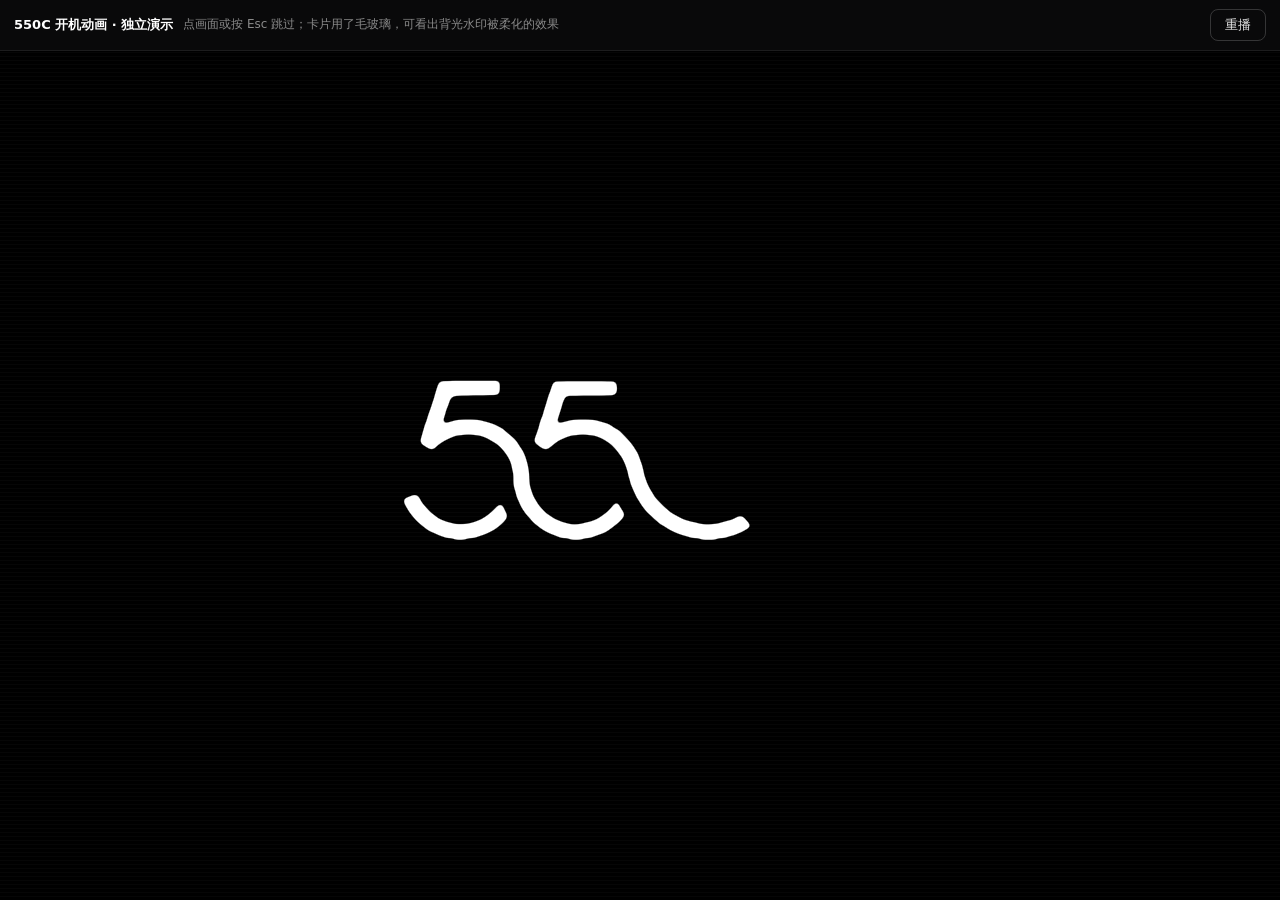
<file: 02-dsh-550c-boot/web-panel/demo.html>
<!doctype html>
<html lang="zh-CN">
<head>
<meta charset="utf-8">
<meta name="viewport" content="width=device-width,initial-scale=1">
<title>550C 开机动画 · 独立演示（移植自 dsh-550c-boot）</title>
<style>
  /* 演示页自己的骨架：只补动画 CSS 依赖的自定义属性，再铺一层"假面板"。
     这一段与 550C 动画无关，正式移植时请删掉。 */
  :root{
      --mono:ui-monospace,SFMono-Regular,Menlo,Consolas,"Courier New",monospace;
  }
  html,body{margin:0;height:100%;background:#0b0b0c;color:#d8d8d8;
    font:13px/1.6 system-ui,"Segoe UI","Microsoft YaHei",sans-serif}
  .fake-app{position:absolute;inset:0;z-index:1;display:grid;
    grid-template-columns:repeat(3,1fr);grid-auto-rows:1fr;gap:14px;padding:76px 22px 22px}
  .fake-card{background:rgba(255,255,255,.045);border:1px solid rgba(255,255,255,.08);
    border-radius:14px;padding:14px 16px;backdrop-filter:blur(6px)}
  .fake-card b{display:block;font-size:12px;color:#9a9a9a;font-weight:500;margin-bottom:6px}
  .toolbar{position:fixed;left:0;right:0;top:0;z-index:500;display:flex;align-items:center;gap:10px;
    padding:9px 14px;background:rgba(12,12,13,.82);border-bottom:1px solid rgba(255,255,255,.08);
    backdrop-filter:blur(8px)}
  .toolbar b{color:#fff;font-weight:600}
  .toolbar span{color:#8a8a8a;font-size:12px}
  .toolbar button{margin-left:auto;background:transparent;border:1px solid rgba(255,255,255,.18);
    color:#e6e6e6;border-radius:8px;padding:5px 14px;font:inherit;font-size:12.5px;cursor:pointer}
  .toolbar button:hover{background:rgba(255,255,255,.08)}
</style>
<style>
  /* ===== 以下整段来自 boot-550c.css（monitor.html 第 221-277 行原样摘出） ===== */
  /* ---------- 开机动画：550C logo 逐笔书写 ----------
     动画与 SVG 原稿由 Voidpocket（github.com/Voidpoket）提供，
     移植自 DSH 插件 dsh-550c-boot（github.com/yannicksong0106/dsh-550c-boot，MIT）。
     时间轴：250ms 起，每个字形间隔 300ms 擦出（0.6s 过渡）；2400ms 淡入底部文字；
     2450ms 起发光呼吸；再停一下淡出。整段约 4 秒，只在页面加载时播。 */
  #c550Boot{position:fixed;inset:0;z-index:400;background:#000;display:none;transition:opacity 1.6s ease,background 1.6s ease}
  #c550Boot.c550-fade{opacity:0;pointer-events:none}
  #c550Boot::before{
    content:"";position:fixed;inset:0;pointer-events:none;z-index:2;
    background:repeating-linear-gradient(to bottom,rgba(255,255,255,.025) 0,rgba(255,255,255,.025) 1px,transparent 1px,transparent 4px);
  }
  .c550-stage{position:relative;width:100%;height:100%;display:flex;align-items:center;justify-content:center;z-index:1}
  .c550-stage svg{width:min(680px,90vw);height:auto;overflow:visible}
  .c550-w{fill:#fff;stroke:none}
  .c550-r{fill:#ff2d2d;stroke:none}
  #c550Logo.c550-finished .c550-w{animation:c550GlowW 2.6s ease-in-out infinite}
  #c550Logo.c550-finished .c550-r{animation:c550GlowR 2.6s ease-in-out infinite}
  @keyframes c550GlowW{0%,100%{filter:drop-shadow(0 0 6px rgba(255,255,255,.5))}50%{filter:drop-shadow(0 0 14px rgba(255,255,255,.9))}}
  @keyframes c550GlowR{0%,100%{filter:drop-shadow(0 0 8px rgba(255,45,45,.6))}50%{filter:drop-shadow(0 0 18px rgba(255,45,45,1))}}
  .c550-text{
    position:absolute;left:0;right:0;bottom:12%;text-align:center;
    color:rgba(255,255,255,.35);font-family:var(--mono);font-size:12px;
    letter-spacing:.4em;padding-left:.4em;opacity:0;
  }
  .c550-text.c550-show{animation:c550FadeIn .6s ease forwards}
  .c550-text .c550-cursor{
    display:inline-block;width:6px;height:12px;background:#fff;
    margin-left:8px;vertical-align:-2px;animation:c550Blink 1s steps(1) infinite;
  }
  /* 动画收尾：黑底淡掉、字形压暗 —— 用一次过渡完成，不要"闪一下" */
  #c550Boot.c550-toWater{background:transparent}
  #c550Boot.c550-toWater .c550-w{opacity:.15;transition:opacity 1.6s ease}
  #c550Boot.c550-toWater .c550-r{opacity:.18;transition:opacity 1.6s ease}
    #c550Boot.c550-toWater .c550-stage svg{filter:blur(8px);transition:filter 1.6s ease}
  #c550Boot.c550-toWater .c550-text{opacity:0;animation:none;transition:opacity 1.6s ease}
  /* 背光水印：动画播完就停在这个状态 —— 字形留在原地当面板的底纹。
     压在 .app（z-index:1）下面，不挡鼠标；卡片上的毛玻璃会把它糊成一片柔光。 */
  #c550Boot.c550-watermark{
    /* 顶层全局水印：z-index 要高于面板内容(.app=1)和报告页(.report-view=200)。
       以前埋在背景层(0)，结果被卡片的 backdrop-filter 挡得只剩缝隙里一点，
       看着就跟没有一样 —— GPU 合成下毛玻璃不采样下层的水印层。 */
    display:block;background:transparent;z-index:260;pointer-events:none;opacity:1;
  }
  #c550Boot.c550-watermark::before{display:none}          /* 水印态不要扫描线，否则整屏都是纹 */
  #c550Boot.c550-watermark .c550-stage svg{filter:blur(8px)}   /* 轻微柔化，更像背光 */
  #c550Boot.c550-watermark .c550-w{opacity:.15;animation:none}
  #c550Boot.c550-watermark .c550-r{opacity:.18;animation:none}
  #c550Boot.c550-watermark .c550-text{display:none}       /* 文字不留 */
  @keyframes c550FadeIn{to{opacity:1}}
  @keyframes c550Blink{0%,49%{opacity:1}50%,100%{opacity:0}}
  /* 背光水印：独立的固定层，跟开机动画解耦 —— 不依赖“动画收尾切水印”那套状态机。
     z-index:0 压在面板内容(.app=1)之下；缝隙里能看到轮廓，卡片区被毛玻璃再柔化一层。 */
  #c550Bg{
    position:fixed;inset:0;z-index:0;pointer-events:none;
    display:flex;align-items:center;justify-content:center;
  }
  #c550Bg svg{width:min(680px,90vw);height:auto;filter:blur(8px);opacity:.55}
</style>
</head>
<body>

<div class="toolbar">
  <b>550C 开机动画 · 独立演示</b>
  <span>点画面或按 Esc 跳过；卡片用了毛玻璃，可看出背光水印被柔化的效果</span>
  <button id="replay" title="重新加载本页，再播一遍">重播</button>
</div>

<div class="fake-app">
    <div class="fake-card"><b>CPU</b><div>占用 38 % · 功耗 122 W</div></div>
    <div class="fake-card"><b>GPU</b><div>占用 71 % · 显存 6.4 GB</div></div>
    <div class="fake-card"><b>内存</b><div>31.2 / 64 GB</div></div>
    <div class="fake-card"><b>帧率</b><div>187 fps · 1% low 142</div></div>
    <div class="fake-card"><b>磁盘</b><div>读 412 MB/s · 写 88 MB/s</div></div>
    <div class="fake-card"><b>网络</b><div>下行 3.1 MB/s · 上行 0.4 MB/s</div></div>
</div>

<!-- ===== 以下整段来自 boot-550c.html（monitor.html 第 531-571 行原样摘出） ===== -->
<!-- ============ 开机动画：550C logo 逐笔书写 ============
     动画与 SVG 原稿由 Voidpocket（github.com/Voidpoket）提供，移植自 DSH 插件
     dsh-550c-boot（github.com/yannicksong0106/dsh-550c-boot，MIT）。
     这里只搬了「简易档」：四个字形按 x 坐标从左到右逐个擦出，写完发光呼吸后淡出，约 4 秒。
     纯内联 SVG + DOM，没有任何外部请求。 -->
<div id="c550Boot">
  <div class="c550-stage">
    <svg viewBox="0 0 800 230" xmlns="http://www.w3.org/2000/svg">
      <defs>
        <filter id="c550Despike" x="-10%" y="-10%" width="120%" height="120%">
          <feGaussianBlur in="SourceGraphic" stdDeviation="2.2" result="b"/>
          <feComponentTransfer in="b"><feFuncA type="linear" slope="5" intercept="-2"/></feComponentTransfer>
        </filter>
      </defs>
      <g id="c550Logo" filter="url(#c550Despike)">
        <g id="c550Five1">
          <path class="c550-w" d="M164 34.8C164 34.3 180 34 199.5 34L235 34L235 42C235 46.5 234.6 50.1 234 50.3C233.5 50.4 221.1 50.7 206.5 51C181.7 51.5 179.9 51.6 178 53.5C176.9 54.6 176 56.4 176 57.5C176 58.6 175.6 60 175 60.5C174.5 61.1 174 62.5 174 63.8C174 65 173.6 66 173 66C172.5 66 171.9 67.1 171.8 68.5C171.6 69.9 171.3 71.7 171 72.5C168.4 80.3 168 81.7 168 82.8C168 84.2 172.1 84.4 173.5 83C174.1 82.4 175.6 82 177 82C178.4 82 180 81.5 180.5 81C182.6 78.9 212.4 78.9 214.5 81C215.1 81.5 217 82 218.8 82C220.6 82 222 82.4 222 83C222 83.5 223.4 84 225 84C226.7 84 228 84.4 228 85C228 85.5 228.8 86 229.8 86C230.7 86 232.1 86.4 232.8 87C234.8 88.7 235.5 89 236.5 89C237.1 89 238.3 89.9 239.3 91C240.3 92.1 242 93.7 243.1 94.5C250.1 100 256 105.6 256 106.7C256 107.1 256.5 108.1 257 108.8C257.6 109.4 258.2 110.5 258.5 111C258.8 111.6 259.9 113.2 261 114.6C262.1 116 263 117.7 263 118.4C263 119 263.5 120 264 120.5C264.6 121.1 265.1 122.3 265.3 123.3C265.4 124.2 266.1 126.7 266.8 128.8C267.5 130.8 268.1 133.5 268.3 134.8C268.4 136 268.7 137.9 269 139C269.3 140.1 269.6 144.9 269.8 149.8C269.9 154.6 270.5 159 271 159.5C271.6 160.1 272 161.4 272 162.5C272 163.6 272.5 165 273 165.5C273.6 166.1 274 167.2 274 168C274 168.8 274.5 170.1 275 170.8C275.6 171.4 276.2 172.5 276.5 173C276.8 173.6 277.5 174.6 278 175.3C278.6 175.9 279 177 279 177.5C279 178.1 281 180.6 283.5 183.2C286 185.7 288 188 288 188.2C288 188.6 288.4 189 289 189C289.6 189 290 189.4 290 190C290 190.7 290.4 191 291.5 191C292.1 191 293.2 191.7 294 192.5C294.8 193.3 295.7 194 296 194C296.3 194 297 194.4 297.5 195C298.1 195.5 298.7 196 299 196C299.3 196 299.7 196.2 300 196.5C300.3 196.8 300.7 197 301 197C301.3 197 301.7 197.2 302 197.5C302.3 197.8 303.2 198 304 198C305.6 198 306 198.2 306 199C306 199.8 306.4 200 308.5 200C309.6 200 310.7 200.2 311 200.5C311.3 200.8 312 201 312.5 201C313.1 201 313.7 201.2 314 201.5C314.3 201.8 315.2 202 316 202C316.8 202 317.7 202.2 318 202.5C318.7 203.1 327.4 203.1 328 202.5C328.3 202.2 329.6 202 331 202C332.4 202 333.7 201.8 334 201.5C334.3 201.2 334.7 201 335 201C335.3 201 335.7 200.8 336 200.5C336.3 200.2 337.9 200 339.5 200C342.6 200 343 199.9 343 199C343 198.2 343.4 198 345.5 198C347.6 198 348 197.8 348 197C348 196.2 348.4 196 350 196C351.6 196 352 195.8 352 195C352 194.4 352.4 194 353 194C353.3 194 353.7 193.8 354 193.5C354.3 193.2 354.7 193 355 193C355.6 193 356 192.6 356 192C356 191.3 356.4 191 357.5 191C358.6 191 359 190.7 359 190C359 189.4 359.4 189 360 189C360.7 189 366 183.7 366 183C366 182.4 366.4 182 367 182C367.6 182 368 181.6 368 181C368 180.7 368.4 180.1 369 179.5C369.5 179 370 178.3 370 178C370 177.2 370.4 177 372.5 177C374.9 177 375 177.1 375 179C375 179.8 375.5 181 376 181.5C376.6 182.1 377 182.7 377 183C377 183.3 377.5 184 378 184.5C378.6 185.1 379 185.7 379 186C379 186.3 379.2 186.7 379.5 187C379.8 187.3 380 187.7 380 188C380 188.6 380.4 189 381 189C381.8 189 382 189.4 382 191.5C382 193.6 381.8 194 381 194C380.4 194 380 194.4 380 195C380 195.6 379.6 196 379 196C378.4 196 378 196.4 378 197C378 197.7 374.7 201 374 201C373.4 201 373 201.4 373 202C373 202.6 372.6 203 372 203C371.7 203 371.1 203.5 370.5 204C370 204.6 369.3 205 369 205C368.4 205 368 205.4 368 206C368 206.6 367.6 207 367 207C366.7 207 366.3 207.2 366 207.5C365.7 207.8 365.3 208 365 208C364.4 208 364 208.4 364 209C364 209.7 363.6 210 362.5 210C361.4 210 361 210.3 361 211C361 211.8 360.6 212 359 212C357.4 212 357 212.2 357 213C357 213.8 356.6 214 354.5 214C353.4 214 352.1 214.5 351.5 215C351 215.6 349.8 216 349 216C348.2 216 347.3 216.2 347 216.5C346.7 216.8 346.3 217 346 217C345.7 217 345.3 217.2 345 217.5C344.7 217.8 344.1 218 343.5 218C343 218 342.3 218.2 342 218.5C341.7 218.8 339.9 219 338 219C336.1 219 334.3 219.2 334 219.5C333.7 219.8 333.1 220 332.5 220C332 220 331.3 220.2 331 220.5C330.4 221.2 318.7 221.2 318 220.5C317.7 220.2 317.3 220 317 220C316.7 220 316.3 219.8 316 219.5C315.7 219.2 313.5 219 311 219C308.5 219 306.3 218.8 306 218.5C305.7 218.2 305.3 218 305 218C304.7 218 304.3 217.8 304 217.5C303.7 217.2 303.3 217 303 217C302.7 217 302.3 216.8 302 216.5C301.7 216.2 300.8 216 300 216C299.2 216 298.1 215.6 297.5 215C297 214.5 295.8 214 295 214C294.2 214 293.1 213.6 292.5 213C292 212.5 291.3 212 291 212C290.7 212 290.3 211.8 290 211.5C289.7 211.2 289.3 211 289 211C288.7 211 288.3 210.8 288 210.5C287.7 210.2 287.3 210 287 210C286.7 210 285.8 209.3 285 208.5C284.2 207.7 283.1 207 282.5 207C281.4 207 281 206.7 281 206C281 205.4 280.6 205 280 205C279.4 205 279 204.6 279 204C279 203.3 278.6 203 277.5 203C276.4 203 276 202.7 276 202C276 201.4 275.6 201 275 201C274.4 201 274 200.6 274 200C274 199.4 273.6 199 273 199C272.4 199 272 198.6 272 198C272 197.7 271.5 197.1 271 196.5C270.4 196 270 195.3 270 195C270 194.4 269.6 194 269 194C268.4 194 267 192.6 267 192C267 191.4 266.6 191 266 191C265.4 191 265 190.6 265 190C265 189.7 264.8 189.3 264.5 189C264.2 188.7 264 188.3 264 188C264 187.7 263.3 186.8 262.5 186C261.7 185.2 261 184.3 261 184C261 183.7 260.8 183.3 260.5 183C260.2 182.7 260 182.1 260 181.5C260 180.4 259.7 180 259 180C258.2 180 258 179.6 258 177.5C258 175.4 257.8 175 257 175C256.2 175 256 174.6 256 173C256 172.2 255.5 171.1 255 170.5C254.4 170 254 168.4 254 167C254 165.6 253.8 164.3 253.5 164C253.2 163.7 253 163.3 253 163C253 162.7 252.8 162.3 252.5 162C252.2 161.7 252 160.8 252 160C252 159.2 251.8 158.3 251.5 158C251.2 157.7 251 153.9 251 149.5C251 145.1 250.8 141.3 250.5 141C250.2 140.7 250 140.1 250 139.5C250 139 249.8 138.3 249.5 138C249.2 137.7 249 136.2 249 134.5C249 132.9 248.5 131.1 248 130.5C247.4 130 247 128.8 247 128C247 127.2 246.3 125.8 245.5 125C244.7 124.2 244 123.1 244 122.5C244 121.4 243.7 121 243 121C242.3 121 242 120.6 242 119.5C242 118.4 241.7 118 241 118C240.4 118 240 117.6 240 117C240 116.7 239.3 115.8 238.5 115C237.7 114.2 237 113.3 237 113C237 112.4 236.6 112 236 112C235.7 112 234.4 110.9 233 109.5C231.6 108.1 230.1 107 229.5 107C228.4 107 228 106.7 228 106C228 105.2 227.6 105 226 105C224.4 105 224 104.8 224 104C224 103.4 223.6 103 223 103C222.7 103 222.3 102.8 222 102.5C221.7 102.2 221.3 102 221 102C220.7 102 220.3 101.8 220 101.5C219.7 101.2 219.3 101 219 101C218.7 101 218.3 100.8 218 100.5C217.7 100.2 216.8 100 216 100C215.2 100 214.1 99.6 213.5 99C213 98.5 210.7 98 208.5 98C206.3 98 204.3 97.8 204 97.5C203.4 96.9 192.7 96.9 192 97.5C191.7 97.8 189.7 98 187.5 98C185.3 98 183.3 98.2 183 98.5C182.7 98.8 182.3 99 182 99C181.7 99 181.3 99.2 181 99.5C180.7 99.8 180.1 100 179.5 100C179 100 178.3 100.2 178 100.5C177.7 100.8 177.3 101 177 101C176.7 101 176.3 101.2 176 101.5C175.7 101.8 175.3 102 175 102C174.7 102 174.3 102.2 174 102.5C173.7 102.8 173.1 103 172.5 103C171.4 103 171 103.3 171 104C171 104.8 170.6 105 169 105C167.4 105 167 105.2 167 106C167 106.6 166.6 107 166 107C165.7 107 165.1 107.5 164.5 108C164 108.6 163.3 109 163 109C162.4 109 160 111.4 160 112C160 112.6 159.6 113 159 113C158.7 113 158.1 113.5 157.5 114C156.5 115.1 153.8 115.4 153 114.5C152.7 114.2 152.3 114 152 114C151.7 114 151.1 113.6 150.5 113C150 112.5 149.3 112 149 112C148.7 112 148.3 111.8 148 111.5C147.7 111.2 147.3 111 147 111C146.7 111 146.1 110.6 145.5 110C145 109.5 144.3 109 144 109C143.4 109 141 106.7 141 106C141 105.7 141.2 105.3 141.5 105C141.8 104.7 142 103.6 142 102.5C142 101.4 142.2 100.3 142.5 100C142.8 99.7 143 99.3 143 99C143 98.7 143.2 98.3 143.5 98C143.8 97.7 144 96.6 144 95.5C144 94.4 144.2 93.3 144.5 93C144.8 92.7 145 92.3 145 92C145 91.7 145.2 91.3 145.5 91C145.8 90.7 146 89.6 146 88.5C146 87.4 146.2 86.3 146.5 86C146.8 85.7 147 85.3 147 85C147 84.7 147.2 84.3 147.5 84C147.8 83.7 148 83.3 148 83C148 82.7 148.2 82.3 148.5 82C148.8 81.7 149 80.8 149 80C149 79.2 149.2 78.3 149.5 78C149.8 77.7 150 77.1 150 76.5C150 76 150.2 75.3 150.5 75C150.8 74.7 151 73.8 151 73C151 72.2 151.4 71.1 152 70.5C152.5 70 153 68.8 153 68C153 67.2 153.2 66.3 153.5 66C153.8 65.7 154 65.3 154 65C154 64.7 154.2 64.3 154.5 64C154.8 63.7 155 62.8 155 62C155 61.2 155.2 60.3 155.5 60C155.8 59.7 156 59.1 156 58.5C156 58 156.2 57.3 156.5 57C156.8 56.7 157 56.3 157 56C157 55.7 157.2 55.3 157.5 55C157.8 54.7 158 53.6 158 52.5C158 51.4 158.2 50.3 158.5 50C158.8 49.7 159 49.3 159 49C159 48.7 159.2 48.3 159.5 48C159.8 47.7 160 46.6 160 45.5C160 44.4 160.4 43.1 161 42.5C161.5 42 162 40.6 162 39.5C162 38.4 162.4 37.1 163 36.5C163.5 36 164 35.2 164 34.8Z"/>
          <path class="c550-w" d="M138.8 168.5C138.9 168.8 139.2 169.5 139.5 170C139.8 170.6 140.5 171.6 141 172.3C141.6 172.9 142 174 142 174.5C142 175.7 142.4 176.2 149.8 184.5C153 188.1 156 191 156.5 191C157.1 191 158.6 192.1 160 193.5C161.4 194.9 163 196 163.5 196C164.1 196 165 196.4 165.5 197C166.1 197.5 167.2 198 168 198C168.8 198 170 198.4 170.5 199C171.1 199.5 172.5 200.1 173.8 200.2C175 200.4 177 200.8 178.3 201.2C181.7 202.4 182.6 202.5 188.5 202.5C194.4 202.5 198.6 201.9 202.3 200.7C203.5 200.3 205 200 205.5 200C206.1 200 207 199.5 207.5 199C208.1 198.4 209.2 198 210 198C210.8 198 212.1 197.5 212.8 197C213.9 196.1 214.2 195.9 217 194.5C220.1 192.9 227.4 186.6 230.9 182.5C232.5 180.6 234.8 179 235.9 179C237.1 179 238 179.3 238 179.8C238 180.2 238.5 181 239 181.5C239.6 182.1 240 183.2 240 184C240 184.8 240.5 186.1 241 186.8C241.6 187.4 242.2 188.5 242.5 189C242.8 189.6 243.2 190.3 243.5 190.6C243.8 191 244 192.2 244 193.4C244 195.6 238.8 201.6 234 205C232.5 206.1 230.4 207.7 229.3 208.5C228.3 209.3 227.1 210 226.5 210C226 210 225.1 210.5 224.5 211C224 211.6 223.3 212 223 212C222.7 212 222.3 212.2 222 212.5C221.7 212.8 221.3 213 221 213C220.7 213 220.3 213.2 220 213.5C219.7 213.8 219.1 214 218.5 214C218 214 217.3 214.2 217 214.5C216.7 214.8 216.3 215 216 215C215.7 215 215.3 215.2 215 215.5C214.7 215.8 213.8 216 213 216C212.2 216 211.3 216.2 211 216.5C210.7 216.8 210.1 217 209.5 217C209 217 208.1 217.5 207.5 218C207 218.6 204.5 219 202 219C199.5 219 197.3 219.2 197 219.5C196.7 219.8 196.1 220 195.5 220C195 220 194.3 220.2 194 220.5C193.4 221.2 182.7 221.2 182 220.5C181.7 220.2 181.3 220 181 220C180.7 220 180.3 219.8 180 219.5C179.7 219.2 177.7 219 175.5 219C173.3 219 171.3 218.8 171 218.5C170.7 218.2 170.3 218 170 218C169.7 218 169.3 217.8 169 217.5C168.7 217.2 168.1 217 167.5 217C167 217 166.3 216.8 166 216.5C165.7 216.2 164.8 216 164 216C162.4 216 162 215.8 162 215C162 214.2 161.6 214 160 214C158.4 214 158 213.8 158 213C158 212.2 157.6 212 155.5 212C153.4 212 153 211.8 153 211C153 210.3 152.6 210 151.5 210C151 210 149.8 209.3 149 208.5C148.2 207.7 147.3 207 147 207C146.4 207 146 206.6 146 206C146 205.3 145.6 205 144.5 205C143.4 205 143 204.7 143 204C143 203.4 142.6 203 142 203C141.4 203 141 202.6 141 202C141 201.4 140.6 201 140 201C139.4 201 134 195.7 134 195C134 194.4 133.6 194 133 194C132.4 194 132 193.6 132 193C132 192.7 131.5 192.1 131 191.5C130.4 191 130 190.3 130 190C130 189.4 129.6 189 129 189C128.3 189 128 188.6 128 187.5C128 187 127.5 186.1 127 185.5C126.4 185 126 184.3 126 184C126 183.7 125.5 183.1 125 182.5C124.4 182 124 181.3 124 181C124 180.7 123.8 180.3 123.5 180C123.2 179.7 123 179.1 123 178.5C123 178 122.8 177.3 122.5 177C122.2 176.7 122 176.3 122 176C122 175.7 121.8 175.3 121.5 175C120.6 174.2 120.9 173 122 173C122.3 173 123 172.5 123.5 172C124.1 171.4 125.2 171 126 171C126.8 171 127.7 170.8 128 170.5C128.3 170.2 128.7 170 129 170C129.3 170 129.7 169.8 130 169.5C130.3 169.2 130.7 169 131 169C131.3 169 131.7 168.8 132 168.5C132.7 167.8 138.4 167.8 138.8 168.5Z"/>
        </g>
        <g id="c550Five2">
          <path class="c550-w" d="M372 49.3C371.5 49.7 370.7 50.2 370.3 50.5C369.8 50.8 357 51.1 341.8 51.3C326.5 51.4 313.7 51.6 313.3 51.8C311.9 52.2 311 53.5 311 55C311 55.8 310.6 57 310 57.5C309.5 58.1 308.9 59.3 308.8 60.3C308.3 63.2 307.6 65.7 304.5 75L301.5 84L304 84C305.4 84 307 83.5 307.5 83C308.1 82.4 309.9 82 311.5 82C313.2 82 315 81.5 315.5 81C317.6 78.9 348.4 78.9 350.5 81C351.1 81.5 352.6 82 354 82C355.4 82 357 82.4 357.5 83C358.1 83.5 359.4 84 360.5 84C361.6 84 363.1 84.4 363.8 85C364.4 85.5 365.5 86.2 366 86.5C366.6 86.8 368 87.9 369.3 89C370.5 90.1 372.2 91 373 91C373.8 91 375.1 91.7 375.8 92.5C376.5 93.3 377.5 94.5 378 95C387.4 104.4 391.7 109.4 393.5 113C394.2 114.3 395.7 116.7 397 118.3C397.6 118.9 398 120.2 398 121C398 121.8 398.5 123 399 123.5C399.6 124.1 400 125.4 400 126.5C400 127.6 400.5 129 401 129.5C401.6 130.1 402.1 131.3 402.3 132.3C402.4 133.2 402.7 134.7 403 135.5C403.9 138.3 404.5 141 404.8 143.8C404.9 145.3 405.5 147 406 147.5C406.6 148.1 407 149.4 407 150.5C407 151.6 407.5 153 408 153.5C408.6 154.1 409.1 155.1 409.3 155.8C409.7 157.8 410 158.5 411 159.5C411.6 160.1 412 161 412 161.5C412 162.1 412.9 163.5 414 164.7C415.1 165.9 416 167.5 416 168.2C416 168.9 417.2 170.6 418.6 172C420 173.4 422.8 176.2 424.7 178.3C426.6 180.3 429.7 183.3 431.6 184.9C433.5 186.5 435 188 435 188.2C435 188.7 435.5 189 436.5 189C437.6 189 438 189.3 438 190C438 190.8 438.4 191 440 191C441.6 191 442 191.2 442 192C442 192.7 442.4 193 443.5 193C444.1 193 445 193.4 445.5 194C446.1 194.5 446.7 195 447 195C447.3 195 447.7 195.2 448 195.5C448.3 195.8 449 196 449.5 196C450.1 196 451 196.4 451.5 197C452.1 197.5 453.4 198 454.5 198C455.6 198 456.7 198.2 457 198.5C457.3 198.8 457.7 199 458 199C458.3 199 458.7 199.2 459 199.5C459.3 199.8 460.9 200 462.5 200C464.2 200 465.7 200.2 466 200.5C466.3 200.8 466.7 201 467 201C467.3 201 467.7 201.2 468 201.5C468.3 201.8 469.6 202 471 202C472.4 202 473.7 202.2 474 202.5C474.7 203.1 484.4 203.1 485 202.5C485.3 202.2 487.1 202 489 202C490.9 202 492.7 201.8 493 201.5C493.3 201.2 493.7 201 494 201C494.3 201 494.7 200.8 495 200.5C495.3 200.2 496.6 200 498 200C499.4 200 500.7 199.8 501 199.5C501.3 199.2 501.7 199 502 199C502.3 199 502.7 198.8 503 198.5C503.3 198.2 504.4 198 505.5 198C506.6 198 508 197.5 508.5 197C509.1 196.4 510 196 510.5 196C511.1 196 511.7 195.8 512 195.5C512.3 195.2 512.7 195 513 195C513.6 195 514 194.6 514 194C514 193.1 514.5 193 517.5 193C519.2 193 520.7 193.2 521 193.5C521.3 193.8 521.7 194 522 194C522.6 194 523 194.4 523 195C523 195.3 523.2 195.7 523.5 196C523.8 196.3 524 196.7 524 197C524 197.6 524.4 198 525 198C525.6 198 526 198.4 526 199C526 199.6 526.4 200 527 200C527.6 200 528 200.4 528 201C528 201.3 528.5 202 529 202.5C529.6 203.1 530 204.2 530 205C530 206.9 529.9 207 528 207C526.4 207 526 207.2 526 208C526 208.6 525.6 209 525 209C524.7 209 524.3 209.2 524 209.5C523.7 209.8 523.1 210 522.5 210C521.4 210 521 210.3 521 211C521 211.8 520.6 212 519 212C518.2 212 517.1 212.5 516.5 213C516 213.6 514.8 214 514 214C512.4 214 512 214.2 512 215C512 215.9 511.6 216 509 216C507.6 216 506.3 216.2 506 216.5C505.7 216.8 505.1 217 504.5 217C504 217 503.3 217.2 503 217.5C502.7 217.8 502.3 218 502 218C501.7 218 501.3 218.2 501 218.5C500.7 218.8 498.5 219 496 219C493.5 219 491.3 219.2 491 219.5C490.7 219.8 490.3 220 490 220C489.7 220 489.3 220.2 489 220.5C488.4 221.2 472.7 221.2 472 220.5C471.7 220.2 471.3 220 471 220C470.7 220 470.3 219.8 470 219.5C469.7 219.2 467.5 219 465 219C462.5 219 460.3 218.8 460 218.5C459.7 218.2 459.1 218 458.5 218C458 218 457.3 217.8 457 217.5C456.7 217.2 456.1 217 455.5 217C455 217 454.3 216.8 454 216.5C453.7 216.2 452.6 216 451.5 216C450.4 216 449.1 215.6 448.5 215C448 214.5 446.6 214 445.5 214C443.4 214 443 213.8 443 213C443 212.2 442.6 212 441 212C440.2 212 439.1 211.6 438.5 211C438 210.5 437.1 210 436.5 210C436 210 435.1 209.6 434.5 209C434 208.5 433.3 208 433 208C432.7 208 432.3 207.8 432 207.5C431.7 207.2 431.3 207 431 207C430.4 207 430 206.6 430 206C430 205.3 429.6 205 428.5 205C428 205 427.1 204.6 426.5 204C426 203.5 425.1 203 424.5 203C423.4 203 423 202.7 423 202C423 201.4 422.6 201 422 201C421.4 201 420 199.6 420 199C420 198.4 419.6 198 419 198C418.7 198 418.3 197.8 418 197.5C417.7 197.2 417.3 197 417 197C416.4 197 416 196.6 416 196C416 195.4 411.7 191 411 191C410.4 191 408 188.7 408 188C408 187.4 407.6 187 407 187C406.4 187 406 186.6 406 186C406 185.7 405.5 185.1 405 184.5C404.4 184 404 183.3 404 183C404 182.4 403.6 182 403 182C402.3 182 402 181.6 402 180.5C402 179.4 401.7 179 401 179C400.3 179 400 178.6 400 177.5C400 177 399.5 176.1 399 175.5C398.4 175 398 174.3 398 174C398 173.7 397.3 172.8 396.5 172C395.7 171.2 395 169.8 395 169C395 168.2 394.5 167.1 394 166.5C393.4 166 393 165.1 393 164.5C393 164 392.5 163.1 392 162.5C391.4 162 391 160.8 391 160C391 159.2 390.5 158.1 390 157.5C389.4 157 389 156.1 389 155.5C389 155 388.8 154.3 388.5 154C388.2 153.7 388 152.4 388 151C388 148.4 387.9 148 387 148C386.1 148 386 147.5 386 144C386 142.1 385.5 140.1 385 139.5C384.4 139 384 137.6 384 136.5C384 135.4 383.5 134.1 383 133.5C382.4 133 382 131.8 382 131C382 130.2 381.5 129.1 381 128.5C380.4 128 380 127.3 380 127C380 126.7 379.8 126.3 379.5 126C379.2 125.7 379 125.1 379 124.5C379 123.4 378.7 123 378 123C377.4 123 377 122.6 377 122C377 121.7 376.5 121.1 376 120.5C375.4 120 375 119.3 375 119C375 118.7 374.3 117.8 373.5 117C372.7 116.2 372 115.3 372 115C372 114.4 371.6 114 371 114C370.4 114 370 113.6 370 113C370 112.4 369.6 112 369 112C368.4 112 368 111.6 368 111C368 110.1 364.5 107 363.5 107C362.4 107 362 106.7 362 106C362 105.3 361.6 105 360.5 105C359.4 105 359 104.7 359 104C359 103.3 358.6 103 357.5 103C357 103 356.3 102.8 356 102.5C355.7 102.2 355.3 102 355 102C354.7 102 354.1 101.6 353.5 101C353 100.5 351.8 100 351 100C350.2 100 349.3 99.8 349 99.5C348.7 99.2 348.3 99 348 99C347.7 99 347.3 98.8 347 98.5C346.7 98.2 344.7 98 342.5 98C340.3 98 338.3 97.8 338 97.5C337.4 96.9 327.7 96.9 327 97.5C326.7 97.8 324.7 98 322.5 98C320.3 98 318.3 98.2 318 98.5C317.7 98.8 317.3 99 317 99C316.7 99 316.3 99.2 316 99.5C315.7 99.8 314.8 100 314 100C313.2 100 312.3 100.2 312 100.5C311.7 100.8 311.3 101 311 101C310.7 101 310.1 101.5 309.5 102C309 102.6 307.8 103 307 103C306.2 103 305.1 103.5 304.5 104C304 104.6 303.3 105 303 105C302.4 105 302 105.4 302 106C302 106.7 301.6 107 300.5 107C299.5 107 297 109.1 297 110C297 110.6 296.6 111 296 111C295.7 111 295.3 111.2 295 111.5C294.7 111.8 294.3 112 294 112C293.4 112 293 112.4 293 113C293 113.7 292.6 114 291.5 114C290.4 114 290 114.3 290 115C290 116 289.5 116 288.5 115C288 114.5 287.1 114 286.5 114C286 114 285.1 113.6 284.5 113C284 112.5 283.3 112 283 112C282.7 112 281.8 111.3 281 110.5C280.2 109.7 279.3 109 279 109C278.7 109 278.1 108.6 277.5 108C277 107.5 276.3 107 276 107C274.9 107 274.6 105.9 275.5 105C275.8 104.7 276 103.6 276 102.5C276 101.4 276.2 100.3 276.5 100C276.8 99.7 277 99.3 277 99C277 98.7 277.2 98.3 277.5 98C277.8 97.7 278 97.3 278 97C278 96.7 278.2 96.3 278.5 96C278.8 95.7 279 94.6 279 93.5C279 91.4 279.2 91 280 91C280.9 91 281 90.6 281 87.5C281 85.9 281.4 84.1 282 83.5C282.5 83 283 81.6 283 80.5C283 79.4 283.4 78.1 284 77.5C284.5 77 285 76.3 285 76C285 75.7 285.2 75.3 285.5 75C285.8 74.7 286 73.4 286 72C286 70.6 286.4 69.1 287 68.5C287.5 68 288 66.6 288 65.5C288 64.4 288.4 63.1 289 62.5C289.5 62 290 60.4 290 59C290 57.6 290.4 56.1 291 55.5C291.5 55 292 53.6 292 52.5C292 51.4 292.2 50.3 292.5 50C292.8 49.7 293 49.3 293 49C293 48.7 293.4 48.1 294 47.5C294.5 47 295 45.4 295 44C295 41.4 295.1 41 296 41C296.9 41 297 40.6 297 38C297 36.6 297.3 35.2 297.8 34.8C298.7 33.8 371.3 33.8 372.3 34.8C372.7 35.2 372.8 35.7 372.5 36C371.9 36.6 371.9 38.4 372.5 39C373.4 39.9 373 48.5 372 49.3Z"/>
        </g>
        <g id="c550Red0">
          <path class="c550-r" d="M508.5 33C509.1 33.5 510.5 34 511.8 34C513 34 514 34.4 514 35C514 35.5 515 36 516.3 36C517.5 36 519.2 36.7 520 37.5C520.8 38.3 522.2 39 523 39C523.8 39 525.5 39.9 526.7 41C527.9 42.1 529.6 43 530.5 43C531.3 43 532 43.4 532 44C532 44.5 532.6 45 533.3 45C533.9 45 535.7 46.1 537.2 47.5C538.7 48.9 540.3 50 540.7 50C541.1 50 542.1 50.7 542.8 51.5C543.5 52.3 546 55.1 548.5 57.6C554.2 63.4 557.6 68 556.3 68C554.3 68 548.5 74.8 543 83.4C542.5 84.3 541.6 85.6 541 86.3C540.5 86.9 540 88 540 88.5C540 89.1 539.3 90.2 538.5 91C537.7 91.8 536.9 93.3 536.8 94.3C536.6 95.2 535.7 98.4 534.8 101.3C533.8 104.1 532.9 107.5 532.8 108.8C532.6 110 532.3 112.1 532 113.5C531.4 116.4 530.5 124.4 530.5 126.5C530.5 128.4 531.4 134.4 532 137C532.3 138.1 532.6 140.2 532.7 141.7C532.8 143.2 533.4 144.9 534 145.5C534.5 146 535 147.6 535 149C535 150.4 535.5 152 536 152.5C536.6 153.1 537 154.2 537 155C537 155.8 537.5 157.1 538 157.8C538.6 158.4 539.4 159.7 539.8 160.5C540.2 161.3 540.7 162 541 162C541.8 162 542 162.4 542 164C542 165.9 542.2 166 544 166C545.6 166 546 165.8 546 165C546 164.7 546.4 164.1 547 163.5C547.5 163 548 162.1 548 161.5C548 161 548.2 160.3 548.5 160C548.8 159.7 549 159.3 549 159C549 158.7 549.4 158.1 550 157.5C550.5 157 551 155.8 551 155C551 154.2 551.4 153.1 552 152.5C552.5 152 553 150.6 553 149.5C553 148.4 553.4 147.1 554 146.5C554.5 146 555 144.6 555 143.5C555 142.4 555.2 141.3 555.5 141C555.8 140.7 556 139.2 556 137.5C556 135.9 556.2 134.3 556.5 134C556.8 133.7 557 132.2 557 130.5C557 128.9 557.2 127.3 557.5 127C558.1 126.4 558.1 125.6 557.5 125C557.2 124.7 557 122.3 557 119.5C557 116.8 556.8 114.3 556.5 114C556.2 113.7 556 112.4 556 111C556 109.6 555.8 108.3 555.5 108C555.2 107.7 555 106.8 555 106C555 105.2 554.8 104.3 554.5 104C554.2 103.7 554 103.3 554 103C554 102.7 553.8 102.3 553.5 102C553.2 101.7 553 100.6 553 99.5C553 98.4 552.8 97.3 552.5 97C552.2 96.7 552.2 96.3 552.5 96C552.8 95.7 553 95.1 553 94.5C553 94 553.7 92.8 554.5 92C555.3 91.2 556 90.3 556 90C556 89.7 556.4 89.1 557 88.5C557.5 88 558 87.3 558 87C558 86.4 558.4 86 559 86C559.7 86 560 85.6 560 84.5C560 83.4 560.3 83 561 83C561.3 83 561.7 82.8 562 82.5C563.5 81 567 82.5 567 84.5C567 85.1 567.5 86 568 86.5C568.6 87.1 569 88.2 569 89C569 89.8 569.2 90.7 569.5 91C569.8 91.3 570 91.7 570 92C570 92.3 570.2 92.7 570.5 93C570.8 93.3 571 93.7 571 94C571 94.3 571.2 94.7 571.5 95C571.8 95.3 572 96.4 572 97.5C572 98.6 572.5 100 573 100.5C573.6 101.1 574 103.1 574 105C574 106.9 574.2 108.7 574.5 109C574.8 109.3 575 110 575 110.5C575 111.1 575.2 111.7 575.5 112C576.5 113 576 137.5 575 138.5C574.5 139.1 574 141.3 574 143.5C574 145.7 573.8 147.7 573.5 148C573.2 148.3 573 148.7 573 149C573 149.3 572.8 149.7 572.5 150C572.2 150.3 572 151.2 572 152C572 152.8 571.8 153.7 571.5 154C571.2 154.3 571 155 571 155.5C571 156.1 570.6 157 570 157.5C569.5 158.1 569 159.2 569 160C569 160.8 568.6 162 568 162.5C567.5 163.1 567 164.2 567 165C567 165.8 566.6 167 566 167.5C565.5 168.1 565 169 565 169.5C565 170.1 564.3 171.2 563.5 172C562.7 172.8 562 173.7 562 174C562 174.3 561.6 175 561 175.5C560.5 176.1 560 177 560 177.5C560 178.1 559.6 179 559 179.5C558.5 180.1 558 180.7 558 181C558 181.6 557.6 182 557 182C556.4 182 556 182.4 556 183C556 183.3 554.9 184.6 553.5 186C552.1 187.4 551 188.7 551 189C551 189.6 549.6 191 549 191C548.4 191 548 191.4 548 192C548 192.6 547.6 193 547 193C546.7 193 546.3 193.2 546 193.5C545.4 194.2 542.6 194.2 542 193.5C541.7 193.2 541.3 193 541 193C540.4 193 540 192.6 540 192C540 191.4 539.6 191 539 191C538.4 191 538 190.6 538 190C538 189.7 536.6 188.2 535 186.5C533.3 184.9 532 183.3 532 183C532 182.4 531.6 182 531 182C530.3 182 530 181.6 530 180.5C530 180 529.5 179.1 529 178.5C528.4 178 528 177.3 528 177C528 176.7 527.5 176.1 527 175.5C526.4 175 526 174.3 526 174C526 173.7 525.8 173.3 525.5 173C525.2 172.7 525 172.3 525 172C525 171.7 524.5 171.1 524 170.5C523.4 170 523 169.1 523 168.5C523 168 522.5 167.1 522 166.5C521.4 166 521 165.3 521 165C521 164.7 520.8 164.3 520.5 164C520.2 163.7 520 163.3 520 163C520 162.7 519.8 162.3 519.5 162C519.2 161.7 519 161.1 519 160.5C519 160 518.8 159.3 518.5 159C518.2 158.7 518 158.1 518 157.5C518 157 517.8 156.3 517.5 156C517.2 155.7 517 155.1 517 154.5C517 154 516.8 153.3 516.5 153C516.2 152.7 516 151.6 516 150.5C516 149.4 515.8 148.3 515.5 148C515.2 147.7 515 147.3 515 147C515 146.7 514.8 146.3 514.5 146C514.2 145.7 514 144.2 514 142.5C514 140.9 513.8 139.3 513.5 139C513.2 138.7 513 137.6 513 136.5C513 135.4 512.8 134.3 512.5 134C511.8 133.4 511.8 116.7 512.5 116C512.8 115.7 513 114.6 513 113.5C513 112.4 513.2 111.3 513.5 111C513.8 110.7 514 108.7 514 106.5C514 104.3 514.2 102.3 514.5 102C514.8 101.7 515 101.3 515 101C515 100.7 515.2 100.3 515.5 100C515.8 99.7 516 98.8 516 98C516 97.2 516.2 96.3 516.5 96C516.8 95.7 517 95.3 517 95C517 94.7 517.2 94.3 517.5 94C517.8 93.7 518 93.1 518 92.5C518 92 518.2 91.3 518.5 91C518.8 90.7 519 89.8 519 89C519 88.2 519.4 87.1 520 86.5C520.5 86 521 84.8 521 84C521 82.4 521.2 82 522 82C522.7 82 523 81.6 523 80.5C523 80 523.7 78.8 524.5 78C525.3 77.2 526 76.1 526 75.5C526 75 526.4 74.1 527 73.5C527.5 73 528 72.1 528 71.5C528 70.4 528.3 70 529 70C529.9 70 530 69.6 530 67C530 64.4 529.9 64 529 64C528.7 64 528.1 63.6 527.5 63C527 62.5 526.3 62 526 62C525.7 62 525.3 61.8 525 61.5C524.7 61.2 524.3 61 524 61C523.7 61 522.8 60.3 522 59.5C521.2 58.7 520.3 58 520 58C519.7 58 519.3 57.8 519 57.5C518.7 57.2 518.1 57 517.5 57C516.4 57 516 56.7 516 56C516 55.2 515.6 55 514 55C512.4 55 512 54.8 512 54C512 53.2 511.6 53 510 53C509.2 53 508.3 52.8 508 52.5C507.7 52.2 507.3 52 507 52C506.7 52 506.3 51.8 506 51.5C505.7 51.2 505.1 51 504.5 51C504 51 503.3 50.8 503 50.5C502.7 50.2 501.6 50 500.5 50C499.4 50 498.3 49.8 498 49.5C497.7 49.2 497.3 49 497 49C496.7 49 496.3 48.8 496 48.5C495.7 48.2 493 48 490 48C487 48 484.3 47.8 484 47.5C483.4 46.9 478.7 46.9 478 47.5C477.7 47.8 474.4 48 470.5 48C466.7 48 463.1 48.5 462.5 49C462 49.6 460.4 50 459 50C457.6 50 456.3 50.2 456 50.5C455.7 50.8 455.3 51 455 51C454.7 51 454.1 51.5 453.5 52C453 52.6 451.6 53 450.5 53C448.4 53 448 53.2 448 54C448 54.8 447.6 55 446 55C444.4 55 444 55.2 444 56C444 56.7 443.6 57 442.5 57C442 57 441.1 57.5 440.5 58C440 58.6 439.1 59 438.5 59C438 59 436.8 59.7 436 60.5C435.2 61.3 434.3 62 434 62C433.7 62 433.1 62.5 432.5 63C432 63.6 431.3 64 431 64C430.4 64 430 64.4 430 65C430 65.6 429.6 66 429 66C428.4 66 428 66.4 428 67C428 67.6 427.6 68 427 68C426.4 68 425 69.4 425 70C425 70.6 424.6 71 424 71C423.4 71 423 71.4 423 72C423 72.6 422.6 73 422 73C421.4 73 421 73.4 421 74C421 74.3 420.3 75.2 419.5 76C418.7 76.8 418 78 418 78.5C418 79.6 417.7 80 417 80C416.4 80 416 80.4 416 81C416 81.6 415.6 82 415 82C414.2 82 414 82.4 414 84C414 85.6 413.8 86 413 86C412.3 86 412 86.4 412 87.5C412 88.1 411.8 88.7 411.5 89C411.2 89.3 411 89.7 411 90C411 90.3 410.8 90.7 410.5 91C410.2 91.3 410 91.7 410 92C410 92.3 409.8 92.7 409.5 93C409.2 93.3 409 93.7 409 94C409 94.3 408.6 95 408 95.5C407.5 96.1 407 97.2 407 98C407 99.9 406.9 100 404.5 100C402.4 100 402 99.8 402 99C402 98.4 401.6 98 401 98C400.4 98 400 97.6 400 97C400 96.4 399.6 96 399 96C398.4 96 398 95.6 398 95C398 94.4 397.6 94 397 94C396.4 94 395 92.6 395 92C395 91.4 394.6 91 394 91C393.3 91 393 90.6 393 89.5C393 89 392.8 88.3 392.5 88C392.2 87.7 392.2 87.3 392.5 87C392.8 86.7 393 85.8 393 85C393 84.2 393.4 83.1 394 82.5C394.5 82 395 81.3 395 81C395 80.7 395.2 80.3 395.5 80C395.8 79.7 396 79.3 396 79C396 78.7 396.2 78.3 396.5 78C396.8 77.7 397 77.3 397 77C397 76.7 397.2 76.3 397.5 76C397.8 75.7 398 75.3 398 75C398 74.7 398.4 74.1 399 73.5C399.5 73 400 72.1 400 71.5C400 70.4 400.3 70 401 70C401.6 70 402 69.6 402 69C402 68.7 402.7 67.8 403.5 67C404.3 66.2 405 65.3 405 65C405 64.7 405.4 64.1 406 63.5C406.5 63 407 62.3 407 62C407 61.4 407.4 61 408 61C408.6 61 409 60.6 409 60C409 59.4 409.4 59 410 59C410.6 59 411 58.6 411 58C411 57.4 411.4 57 412 57C412.7 57 416 53.7 416 53C416 52.4 416.4 52 417 52C417.6 52 418 51.6 418 51C418 50.3 418.4 50 419.5 50C420.6 50 421 49.7 421 49C421 48.4 421.4 48 422 48C422.3 48 423.2 47.3 424 46.5C424.8 45.7 426 45 426.5 45C427.6 45 428 44.7 428 44C428 43.2 428.4 43 430 43C431.6 43 432 42.8 432 42C432 41.4 432.4 41 433 41C433.3 41 433.7 40.8 434 40.5C434.3 40.2 434.7 40 435 40C435.3 40 435.7 39.8 436 39.5C436.3 39.2 436.7 39 437 39C437.3 39 437.7 38.8 438 38.5C438.3 38.2 438.7 38 439 38C439.3 38 440 37.5 440.5 37C441.1 36.4 442.2 36 443 36C443.8 36 445 35.5 445.5 35C446.1 34.4 447.6 34 449 34C451.6 34 452 33.9 452 33C452 32.2 452.4 32 454.5 32C455.6 32 456.7 31.8 457 31.5C457.3 31.2 458.4 31 459.5 31C460.6 31 461.7 30.8 462 30.5C462.3 30.2 462.7 30 463 30C463.3 30 463.7 29.8 464 29.5C464.7 28.8 495.4 28.8 496 29.5C496.3 29.8 496.7 30 497 30C497.3 30 497.7 30.2 498 30.5C498.3 30.8 499.2 31 500 31C500.8 31 501.7 31.2 502 31.5C502.3 31.8 503.6 32 505 32C506.4 32 508 32.4 508.5 33Z"/>
        </g>
        <g id="c550Cee">
          <path class="c550-w" d="M624.3 29.5C626.3 30.9 626.7 31 628.8 31.2C635 31.9 635.6 32.1 636.5 33C637.1 33.5 638.4 34 639.5 34C640.6 34 642 34.4 642.5 35C643.1 35.5 644.2 36 645 36C645.8 36 647.2 36.7 648 37.5C648.8 38.3 650.2 39 651 39C651.8 39 653.1 39.4 653.8 40C657.2 42.8 657.6 43 658.8 43C659.5 43 660 43.4 660 44C660 44.5 660.6 45 661.3 45C661.9 45 663.3 45.7 664.3 46.5C665.2 47.3 667.4 49.1 669 50.5C676.6 57 677.2 58.3 674 61.5C672.9 62.6 672 64 672 64.5C672 65.1 671.1 66.3 670 67.3C668.9 68.3 667.6 69.7 667 70.4C666 71.6 666 71.6 660.4 67C658.3 65.4 656.1 63.6 655.4 63C654.6 62.5 653.1 61.3 652 60.5C650.9 59.7 649.6 58.8 649 58.5C648.5 58.2 647.7 57.8 647.3 57.5C646.8 57.2 645.9 57 645.3 57C644.6 57 644 56.6 644 56C644 55.5 643.1 55 642 55C640.9 55 640 54.6 640 54C640 53.5 639.1 52.9 638 52.8C636.9 52.6 634.3 52 632.3 51.3C630.2 50.6 628.1 50 627.5 50C627 50 626.1 49.6 625.5 49C623.5 47 592.5 47 590.5 49C590 49.6 588.5 50.1 587.3 50.3C583.7 50.7 577.8 52.7 576.5 54C576 54.6 575.1 55 574.5 55C574 55 573.1 55.5 572.5 56C571 57.5 567.7 57.2 566.3 55.5C565.6 54.7 564.7 53.6 564.3 53C563.8 52.5 563.3 52 563 52C562.4 52 562 51.6 562 51C562 50.4 561.6 50 561 50C560.3 50 560 49.6 560 48.5C560 48 559.5 47.1 559 46.5C557.6 45.1 557.6 43 559 43C559.6 43 560 42.6 560 42C560 41.4 560.4 41 561 41C561.3 41 561.7 40.8 562 40.5C562.3 40.2 562.7 40 563 40C563.3 40 563.7 39.8 564 39.5C564.3 39.2 565 39 565.5 39C566.1 39 566.7 38.8 567 38.5C567.3 38.2 567.7 38 568 38C568.3 38 569 37.5 569.5 37C570.1 36.4 571.2 36 572 36C573.6 36 574 35.8 574 35C574 34.2 574.4 34 576.5 34C577.6 34 579 33.5 579.5 33C580.1 32.4 581.4 32 582.5 32C583.6 32 584.7 31.8 585 31.5C585.3 31.2 586.4 31 587.5 31C588.6 31 589.7 30.8 590 30.5C590.3 30.2 591.2 30 592 30C592.8 30 593.7 29.8 594 29.5C594.7 28.8 623.3 28.8 624.3 29.5Z"/>
          <path class="c550-w" d="M666 178C666.7 178 668.3 179.9 675 188.3C676.8 190.4 676.1 192.4 672.4 195.8C666.5 201.1 661.5 205 660.5 205C659.9 205 658.1 206.1 656.4 207.5C654.7 208.9 652.6 210 651.9 210C651.1 210 650.1 210.5 649.5 211C649 211.6 648.1 212 647.5 212C647 212 646.1 212.5 645.5 213C645 213.6 643.6 214 642.5 214C641.4 214 640.1 214.5 639.5 215C639 215.6 637.5 216.1 636.3 216.3C634.1 216.5 633.8 216.6 628.8 218.3C627.5 218.7 625 219.1 623.3 219.3C621.5 219.4 619.3 219.7 618.5 220C616.6 220.7 601.4 220.7 599.5 220C598.7 219.7 595.8 219.3 593 219C590.3 218.7 587.3 218.3 586.5 218C585.7 217.7 584.1 217.3 583 217C578.5 215.9 572.1 213.6 571.3 212.8C570.8 212.4 569.8 212 569 212C568.2 212 567.1 211.6 566.5 211C566 210.5 565.1 210 564.5 210C564 210 562.9 209.6 562.3 209C561.6 208.5 560.3 207.7 559.5 207.3C557.8 206.4 557.4 203 559 203C559.5 203 560 202.4 560 201.8C560 201.1 560.9 199.7 562 198.7C563.1 197.7 564.8 196 565.8 194.9C567.6 192.9 571.7 192.4 573.8 194C575.8 195.7 576.5 196 577.5 196C578.1 196 579 196.4 579.5 197C580.1 197.5 581.5 198.1 582.8 198.2C584 198.4 586 198.8 587.3 199.2C588.5 199.7 590.5 200.1 591.8 200.2C593 200.4 595 200.8 596.3 201.2C601.6 203 616.9 202.9 622.5 201C623.3 200.7 625.2 200.4 626.8 200.2C628.3 200.1 630 199.5 630.5 199C631.1 198.4 632.4 198 633.5 198C634.6 198 636 197.5 636.5 197C637.1 196.4 638.1 195.9 638.8 195.7C640.8 195.3 641.5 195 642.5 194C643.1 193.4 644 193 644.5 193C645.6 193 646 192.7 646 192C646 191.3 646.4 191 647.5 191C648.1 191 649 190.5 649.5 190C650.1 189.4 651 189 651.5 189C652.1 189 653.4 188.1 654.5 187C655.6 185.9 656.7 185 657 185C657.6 185 658 184.6 658 184C658 183.4 659.4 182 660 182C660.3 182 661.2 181.3 662 180.5C662.8 179.7 663.7 179 664 179C664.3 179 664.7 178.8 665 178.5C665.3 178.2 665.7 178 666 178Z"/>
        </g>
      </g>
    </svg>
    <div class="c550-text" id="c550Text">550C SYSTEM BOOT<span class="c550-cursor"></span></div>
  </div>
</div>
<!-- 背光水印（独立一层，跟开机动画无关）：一直铺在面板背后。
     用 <use> 复用开机动画里那份 550C 的 SVG，不再重复 31KB 路径数据。 -->
<div id="c550Bg" aria-hidden="true">
  <svg viewBox="0 0 800 230" xmlns="http://www.w3.org/2000/svg" xmlns:xlink="http://www.w3.org/1999/xlink">
    <use href="#c550Logo" xlink:href="#c550Logo"/>
  </svg>
</div>

<script>
/* 片段依赖一个取元素的帮手：GameHud 主体里它叫 $，这里补上。 */
function $(id) { return document.getElementById(id) }
</script>
<script>
/* ===== 以下整段来自 boot-550c.js（monitor.html 第 674-762 行原样摘出） ===== */
/* ============================================================ 开机动画
   550C logo 逐笔书写，移植自 DSH 插件 dsh-550c-boot 的「简易档」。
   原理：所有路径先压到 8% 透明，按 x 坐标从左到右，把 clip-path 从
   inset(0 100% 0 0)（整条裁掉）过渡到 inset(0 0 0 0)（全放开），
   于是一个字形一个字形地"擦"出来；写完发光呼吸，再淡出。
   只在面板页面加载时播一次；点画面或按 Esc 可跳过。 */
let c550Busy = false;

function playBootAnim(enabled) {
  const boot = $('c550Boot');
  if (!boot) return;
  if (enabled === 0) { boot.style.display = 'none'; return; }   // config 里 bootanim=0
  const logo = $('c550Logo');
  const text = $('c550Text');
  if (!logo) { boot.style.display = 'none'; return; }

  c550Busy = true;
  boot.style.display = 'block';          // 到这一步才显示；没连上后端时不会留一块黑屏
  const paths = Array.prototype.slice.call(logo.querySelectorAll('path'));
  paths.forEach(function (p) {
    p.style.opacity = '0.08';
    p.style.clipPath = 'inset(0 0 0 0)';
    p.style.webkitClipPath = 'inset(0 0 0 0)';
  });
  // 按 x 坐标排序 —— 保证是"从左往右写"，跟 SVG 里的先后顺序无关
  const sorted = paths.map(function (p) { return { el: p, x: p.getBBox().x }; })
    .sort(function (a, b) { return a.x - b.x; });

  const timers = [];
  sorted.forEach(function (item, i) {
    timers.push(setTimeout(function () {
      const p = item.el;
      p.style.clipPath = 'inset(0 100% 0 0)';
      p.style.webkitClipPath = 'inset(0 100% 0 0)';
      requestAnimationFrame(function () {
        requestAnimationFrame(function () {
          p.style.transition = 'clip-path .6s cubic-bezier(.4,0,.2,1), opacity .35s ease';
          p.style.opacity = '1';
          p.style.clipPath = 'inset(0 0 0 0)';
          p.style.webkitClipPath = 'inset(0 0 0 0)';
        });
      });
    }, 250 + i * 300));
  });

  const total = 250 + sorted.length * 300 + 400;          // 全部写完的时刻
  timers.push(setTimeout(function () { if (text) text.classList.add('c550-show'); }, 2400));
  timers.push(setTimeout(function () { logo.classList.add('c550-finished'); }, total));
  timers.push(setTimeout(finishBootAnim, total + 1800));  // 发一会儿光再淡出

  boot._t = timers;
  boot._skip = function () { finishBootAnim(); };
  boot.addEventListener('click', boot._skip);
  document.addEventListener('keydown', function esc(e) {
    if (e.key === 'Escape') { document.removeEventListener('keydown', esc); finishBootAnim(); }
  });
}

// 保险丝：任何异常路径都不该把动画层留在屏幕上
setTimeout(function () {
  const b = document.getElementById('c550Boot');
  if (b && !b.classList.contains('c550-watermark')) b.style.display = 'none';   // 已成水印就别动它
}, 6000);

function finishBootAnim() {
  const boot = $('c550Boot');
  if (!boot || !c550Busy) return;
  c550Busy = false;
  if (boot._t) { boot._t.forEach(clearTimeout); boot._t = null; }
  if (boot._skip) { boot.removeEventListener('click', boot._skip); boot._skip = null; }
  // 收尾：黑底淡掉、字形压暗，然后把这一层切成“背光水印”常驻在面板背后。
  // 必须把各 path 的内联样式清掉 —— 动画期间是 JS 直接写 style 的，内联优先级高于 class，
  // 不清掉的话水印态那几条 CSS 根本盖不过去（这一步漏了就会看到全亮的字压在面板底下）。
  boot.classList.remove('c550-fade');
  boot.classList.add('c550-toWater');
  try {
    const ps = $('c550Logo') ? $('c550Logo').querySelectorAll('path') : [];
    for (let i = 0; i < ps.length; i++) {
      ps[i].style.opacity = '';
      ps[i].style.clipPath = '';
      ps[i].style.webkitClipPath = '';
      ps[i].style.transition = '';
    }
  } catch (e) { }
  setTimeout(function () {
    boot.classList.remove('c550-toWater');
    boot.style.display = 'none';   // 背光交给独立的 #c550Bg 层，这里直接收掉
  }, 1600);
}
</script>
<script>
/* 演示引导：面板加载后自动播一次（等价于 GameHud config.txt 里 bootanim=1）。
   重播走整页刷新 —— 片段里那个 6 秒保险丝是一次性的加载期定时器，
   原地重播有可能被它打断，刷新最稳，也最不容易骗人。 */
window.addEventListener('load', function () { playBootAnim(1) })
document.getElementById('replay').addEventListener('click', function () { location.reload() })
</script>
</body>
</html>
</file>
